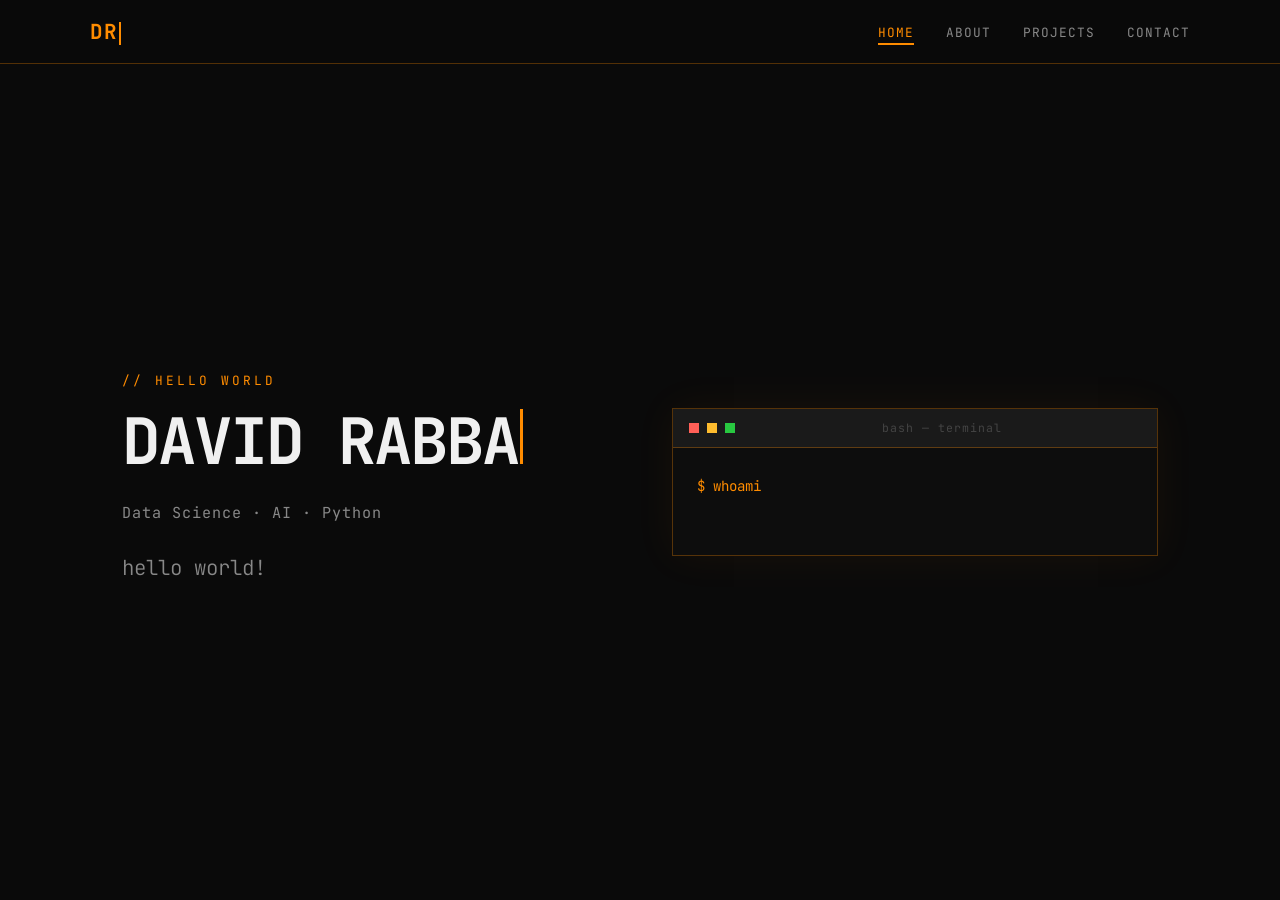
<file: index.html>
<!DOCTYPE html>
<html lang="en">

<head>
    <meta charset="UTF-8">
    <meta name="viewport" content="width=device-width, initial-scale=1.0">
    <meta name="description"
        content="David Rabba — Data Science student, Python developer & AI enthusiast based in Amman, Jordan.">
    <link rel="preconnect" href="https://fonts.googleapis.com">
    <link rel="preconnect" href="https://fonts.gstatic.com" crossorigin>
    <link href="https://fonts.googleapis.com/css2?family=JetBrains+Mono:wght@300;400;500;700&display=swap"
        rel="stylesheet">
    <link rel="stylesheet" href="styles.css">
    <title>DR_ — David Rabba</title>
</head>

<body>
    <canvas id="cursor-canvas"></canvas>

    <nav class="navbar">
        <div class="navbar-inner">
            <a href="index.html" class="nav-logo">DR<span class="cursor"></span></a>
            <ul class="nav-links">
                <li><a href="index.html" class="active">Home</a></li>
                <li><a href="about.html">About</a></li>
                <li><a href="projects.html">Projects</a></li>
                <li><a href="contact.html">Contact</a></li>
            </ul>
        </div>
    </nav>

    <main class="page-enter">
        <section class="hero">

            <div class="hero-left">
                <p class="greeting">// hello world</p>
                <h1 id="hero-name"><span class="cursor" id="name-cursor"></span></h1>
                <p class="subtitle">Data Science &middot; AI &middot; Python</p>
                <div class="flip-container">
                    <div class="flip-inner">
                        <div><span>hello world!</span></div>
                        <div><span>Bonjour le monde!</span></div>
                        <div><span>Hallo Welt!</span></div>
                        <div><span>Hola Mundo!</span></div>
                        <div><span>こんにちは、世界!</span></div>
                        <div><span>hello world!</span></div>
                    </div>
                </div>
            </div>

            <div class="hero-right">
                <div class="terminal">
                    <div class="terminal-bar">
                        <span class="terminal-dot red"></span>
                        <span class="terminal-dot yellow"></span>
                        <span class="terminal-dot green"></span>
                        <span class="terminal-title">bash — terminal</span>
                    </div>
                    <div class="terminal-body" id="terminal-body"></div>
                </div>
            </div>

        </section>
    </main>

    <script src="script.js"></script>
</body>

</html>
</file>
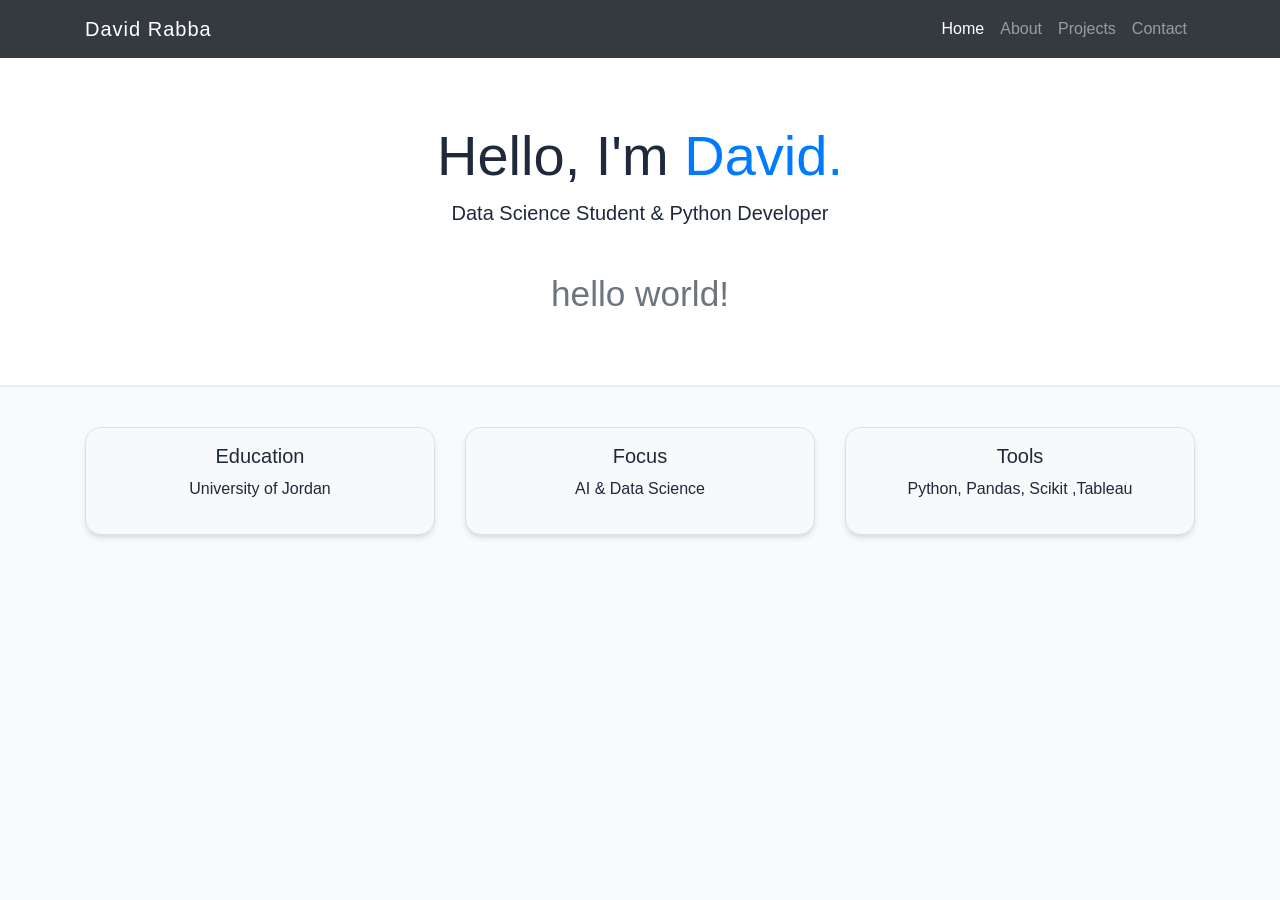
<file: backup_original_design/index.html>
<!DOCTYPE html>
<html lang="en">

<head>
    <meta charset="UTF-8">
    <meta name="viewport" content="width=device-width, initial-scale=1.0">
    <link rel="stylesheet" href="https://cdn.jsdelivr.net/npm/bootstrap@4.5.3/dist/css/bootstrap.min.css">
    <!--some nice animations that i found-->
    <link rel="stylesheet" href="https://cdnjs.cloudflare.com/ajax/libs/animate.css/4.1.1/animate.min.css" />
    <link rel="stylesheet" href="styles.css">
    <title>My First Website!</title>
</head>

<body>

    <!--using navbar from Bootstrap for a nice clean professional look-->
    <nav class="navbar navbar-expand-lg navbar-dark bg-dark">
        <div class="container">
            <a class="navbar-brand" href="index.html">David Rabba</a>
            <div class="navbar-nav">
                <a class="nav-link active" href="index.html">Home</a>
                <a class="nav-link" href="about.html">About</a>
                <a class="nav-link" href="projects.html">Projects</a>
                <a class="nav-link" href="contact.html">Contact</a>
            </div>
        </div>
    </nav>

    <!--felt like jumbotron makes the site good looking-->
    <header class="jumbotron jumbotron-fluid text-center bg-white ">
        <div class="container">
            <h1 class="display-4 animate__animated animate__fadeInDown">Hello, I'm <span
                    class="text-primary">David.</span></h1>
            <p class="lead animate__animated animate__fadeInLeft animate__delay-1s">Data Science Student & Python
                Developer</p>
            <!-- Flipping Quotes Animation -->
            <div class="flip-container animate__animated animate__fadeIn animate__delay-2s">
                <div class="flip-inner">
                    <div><span class="quote-word">hello world!</span></div>
                    <div><span class="quote-word">Bonjour le monde!</span></div>
                    <div><span class="quote-word">Hallo Welt!</span></div>
                    <div><span class="quote-word">Hola Mundo!</span></div>
                    <div><span class="quote-word">こんにちは、世界!</span></div>

                    <div><span class="quote-word">hello world!</span></div>
                </div>
            </div>
        </div>
    </header>

    <section class="container mb-5">
        <div class="row text-center">
            <div class="col-sm-4">
                <div class="p-3 border bg-light custom-box">
                    <h5>Education</h5>
                    <p>University of Jordan</p>
                </div>
            </div>
            <div class="col-sm-4">
                <div class="p-3 border bg-light custom-box">
                    <h5>Focus</h5>
                    <p>AI & Data Science</p>
                </div>
            </div>
            <div class="col-sm-4">
                <div class="p-3 border bg-light custom-box">
                    <h5>Tools</h5>
                    <p>Python, Pandas, Scikit ,Tableau</p>
                </div>
            </div>
        </div>
    </section>

    <script src="https://code.jquery.com/jquery-3.5.1.slim.min.js"></script>
    <script src="https://cdn.jsdelivr.net/npm/bootstrap@4.5.3/dist/js/bootstrap.bundle.min.js"></script>
</body>

</html>
</file>
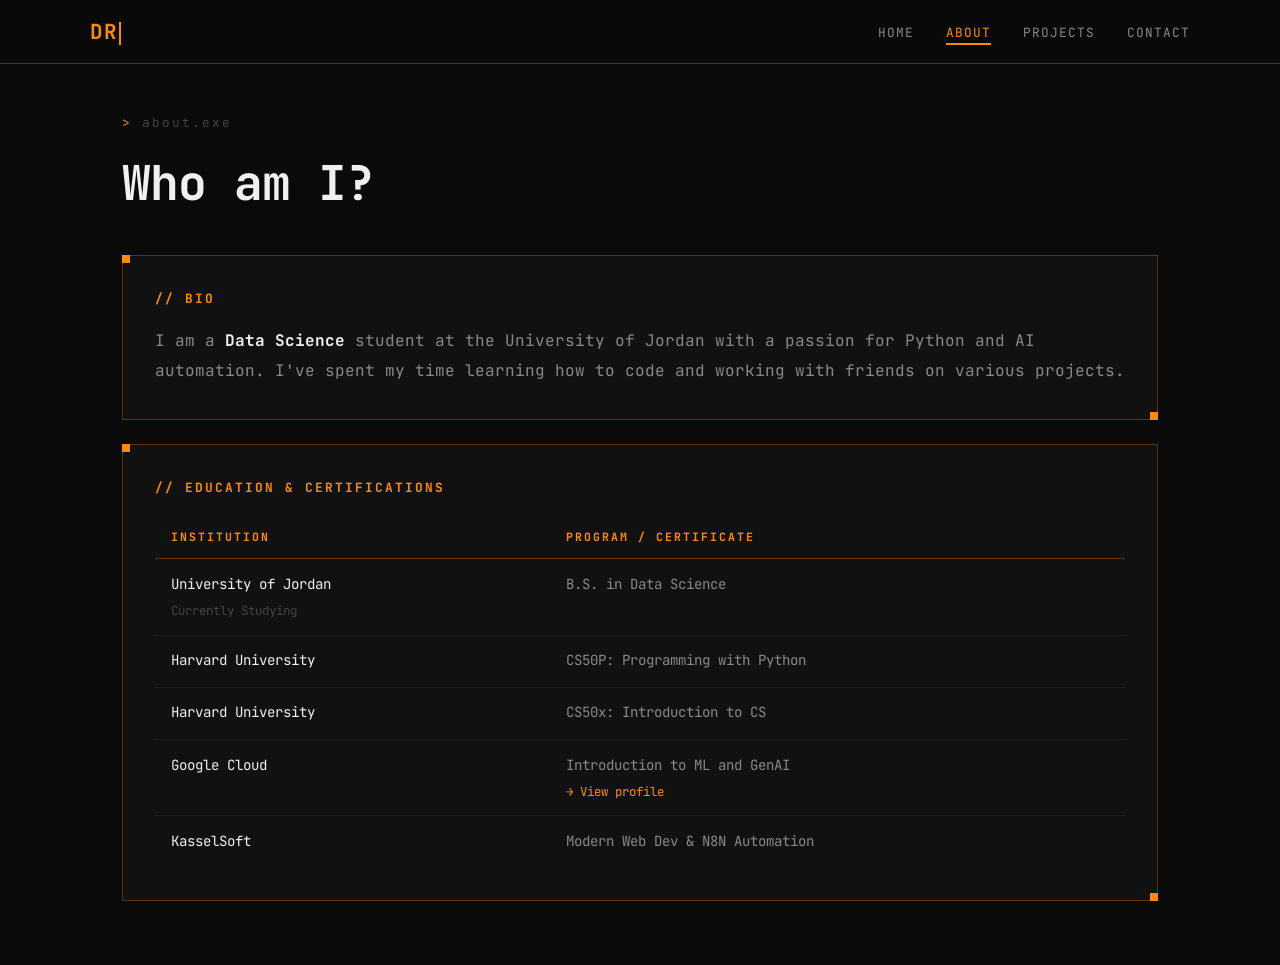
<file: about.html>
<!DOCTYPE html>
<html lang="en">
<head>
    <meta charset="UTF-8">
    <meta name="viewport" content="width=device-width, initial-scale=1.0">
    <meta name="description" content="About David Rabba — Data Science student at the University of Jordan, Harvard CS50 alumni, Google Cloud certified.">
    <link rel="preconnect" href="https://fonts.googleapis.com">
    <link rel="preconnect" href="https://fonts.gstatic.com" crossorigin>
    <link href="https://fonts.googleapis.com/css2?family=JetBrains+Mono:wght@300;400;500;700&display=swap" rel="stylesheet">
    <link rel="stylesheet" href="styles.css">
    <title>DR_ — About</title>
</head>
<body>
    <canvas id="cursor-canvas"></canvas>

    <nav class="navbar">
        <div class="navbar-inner">
            <a href="index.html" class="nav-logo">DR<span class="cursor"></span></a>
            <ul class="nav-links">
                <li><a href="index.html">Home</a></li>
                <li><a href="about.html" class="active">About</a></li>
                <li><a href="projects.html">Projects</a></li>
                <li><a href="contact.html">Contact</a></li>
            </ul>
        </div>
    </nav>

    <main class="container page-enter">
        <div class="page-header">
            <p class="prompt"><span>></span> about.exe</p>
            <h1>Who am I?</h1>
        </div>

        <div class="about-grid">

            <div class="pixel-card">
                <h2>// bio</h2>
                <p>
                    I am a <strong>Data Science</strong> student at the University of Jordan
                    with a passion for Python and AI automation.
                    I've spent my time learning how to code and working with friends on various projects.
                </p>
            </div>

            <div class="pixel-card">
                <h2>// education &amp; certifications</h2>
                <table class="pixel-table">
                    <thead>
                        <tr>
                            <th>Institution</th>
                            <th>Program / Certificate</th>
                        </tr>
                    </thead>
                    <tbody>
                        <tr>
                            <td>
                                University of Jordan
                                <small>Currently Studying</small>
                            </td>
                            <td>B.S. in Data Science</td>
                        </tr>
                        <tr>
                            <td>Harvard University</td>
                            <td>CS50P: Programming with Python</td>
                        </tr>
                        <tr>
                            <td>Harvard University</td>
                            <td>CS50x: Introduction to CS</td>
                        </tr>
                        <tr>
                            <td>Google Cloud</td>
                            <td>
                                Introduction to ML and GenAI
                                <small><a href="https://www.skills.google/public_profiles/e2d30fef-a73b-44b4-a0dd-d8579e899d25" target="_blank">→ View profile</a></small>
                            </td>
                        </tr>
                        <tr>
                            <td>KasselSoft</td>
                            <td>Modern Web Dev &amp; N8N Automation</td>
                        </tr>
                    </tbody>
                </table>
            </div>

        </div>
    </main>

    <script src="script.js"></script>
</body>
</html>
</file>
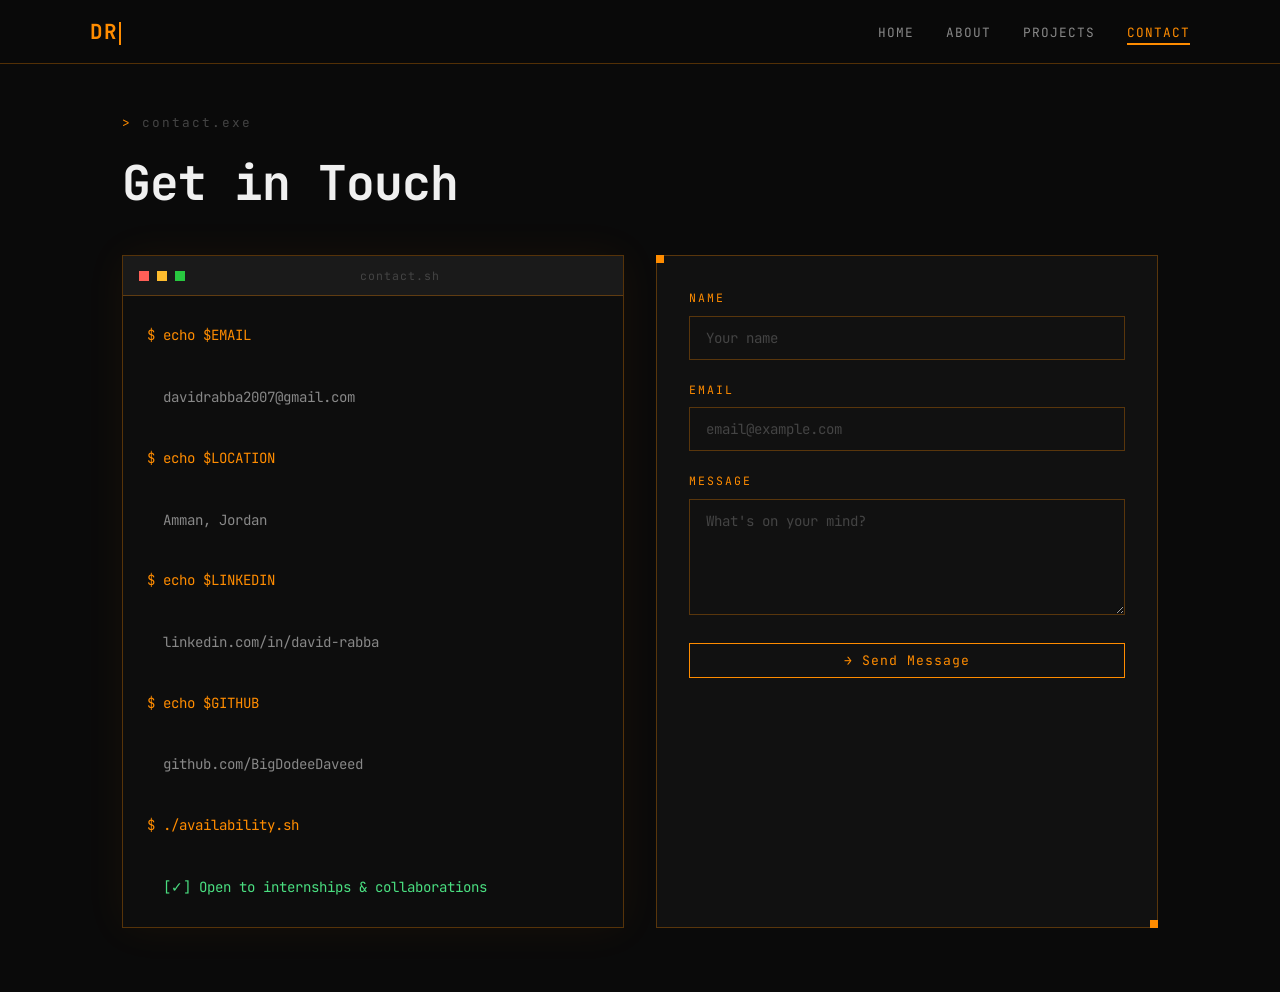
<file: contact.html>
<!DOCTYPE html>
<html lang="en">
<head>
    <meta charset="UTF-8">
    <meta name="viewport" content="width=device-width, initial-scale=1.0">
    <meta name="description" content="Contact David Rabba — reach out for internships, collaborations, or just to say hi.">
    <link rel="preconnect" href="https://fonts.googleapis.com">
    <link rel="preconnect" href="https://fonts.gstatic.com" crossorigin>
    <link href="https://fonts.googleapis.com/css2?family=JetBrains+Mono:wght@300;400;500;700&display=swap" rel="stylesheet">
    <link rel="stylesheet" href="styles.css">
    <title>DR_ — Contact</title>
</head>
<body>
    <canvas id="cursor-canvas"></canvas>

    <nav class="navbar">
        <div class="navbar-inner">
            <a href="index.html" class="nav-logo">DR<span class="cursor"></span></a>
            <ul class="nav-links">
                <li><a href="index.html">Home</a></li>
                <li><a href="about.html">About</a></li>
                <li><a href="projects.html">Projects</a></li>
                <li><a href="contact.html" class="active">Contact</a></li>
            </ul>
        </div>
    </nav>

    <main class="container page-enter">
        <div class="page-header">
            <p class="prompt"><span>></span> contact.exe</p>
            <h1>Get in Touch</h1>
        </div>

        <div class="contact-grid">

            <!-- Terminal-style contact info -->
            <div class="terminal">
                <div class="terminal-bar">
                    <span class="terminal-dot red"></span>
                    <span class="terminal-dot yellow"></span>
                    <span class="terminal-dot green"></span>
                    <span class="terminal-title">contact.sh</span>
                </div>
                <div class="terminal-body">
                    <div class="contact-info-line">
                        <span class="terminal-line cmd visible">$ echo $EMAIL</span><br>
                        <span class="info-val"><a href="mailto:davidrabba2007@gmail.com">davidrabba2007@gmail.com</a></span>
                    </div>
                    <br>
                    <div class="contact-info-line">
                        <span class="terminal-line cmd visible">$ echo $LOCATION</span><br>
                        <span class="info-val">Amman, Jordan</span>
                    </div>
                    <br>
                    <div class="contact-info-line">
                        <span class="terminal-line cmd visible">$ echo $LINKEDIN</span><br>
                        <span class="info-val"><a href="https://www.linkedin.com/in/david-rabba-50a6a8391/" target="_blank">linkedin.com/in/david-rabba</a></span>
                    </div>
                    <br>
                    <div class="contact-info-line">
                        <span class="terminal-line cmd visible">$ echo $GITHUB</span><br>
                        <span class="info-val"><a href="https://github.com/BigDodeeDaveed" target="_blank">github.com/BigDodeeDaveed</a></span>
                    </div>
                    <br>
                    <div class="contact-info-line">
                        <span class="terminal-line cmd visible">$ ./availability.sh</span><br>
                        <span class="terminal-line success visible">
                            [✓] Open to internships &amp; collaborations
                        </span>
                    </div>
                </div>
            </div>

            <!-- Contact form -->
            <div class="pixel-card">
                <form id="contact-form" action="https://formspree.io/f/xzdjreyy" method="POST">
                    <div class="form-group">
                        <label for="name">Name</label>
                        <input type="text" id="name" name="name" placeholder="Your name" required>
                    </div>
                    <div class="form-group">
                        <label for="email">Email</label>
                        <input type="email" id="email" name="email" placeholder="email@example.com" required>
                    </div>
                    <div class="form-group">
                        <label for="message">Message</label>
                        <textarea id="message" name="message" rows="5" placeholder="What's on your mind?"></textarea>
                    </div>
                    <button type="submit" id="submit-btn" class="btn-pixel" style="width:100%; text-align:center;">→ Send Message</button>
                </form>
                <div id="form-status" style="display:none;"></div>
            </div>

        </div>
    </main>

    <script src="script.js"></script>
</body>
</html>
</file>
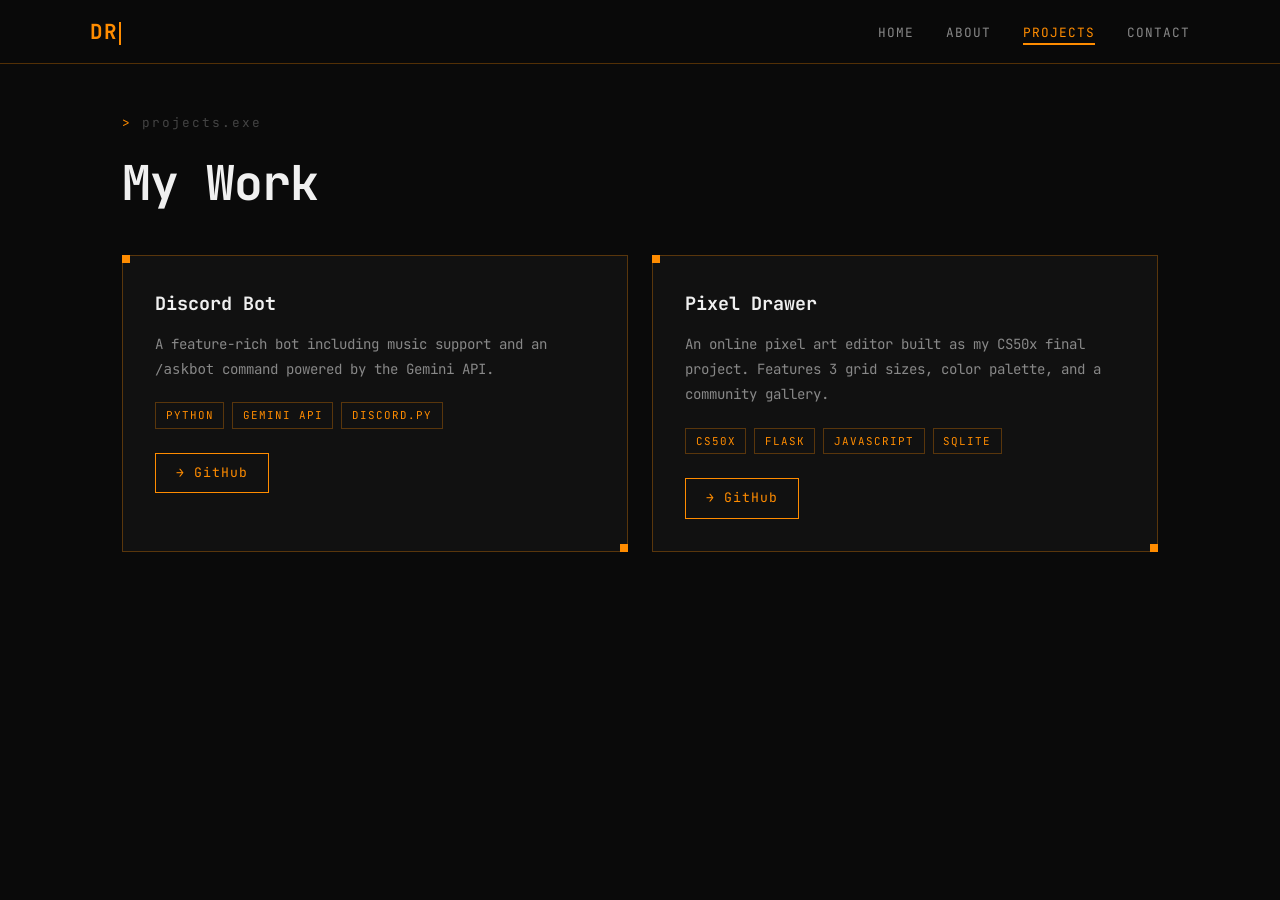
<file: projects.html>
<!DOCTYPE html>
<html lang="en">
<head>
    <meta charset="UTF-8">
    <meta name="viewport" content="width=device-width, initial-scale=1.0">
    <meta name="description" content="Projects by David Rabba — Discord Bot with Gemini API, Pixel Drawer CS50x final project, and more.">
    <link rel="preconnect" href="https://fonts.googleapis.com">
    <link rel="preconnect" href="https://fonts.gstatic.com" crossorigin>
    <link href="https://fonts.googleapis.com/css2?family=JetBrains+Mono:wght@300;400;500;700&display=swap" rel="stylesheet">
    <link rel="stylesheet" href="styles.css">
    <title>DR_ — Projects</title>
</head>
<body>
    <canvas id="cursor-canvas"></canvas>

    <nav class="navbar">
        <div class="navbar-inner">
            <a href="index.html" class="nav-logo">DR<span class="cursor"></span></a>
            <ul class="nav-links">
                <li><a href="index.html">Home</a></li>
                <li><a href="about.html">About</a></li>
                <li><a href="projects.html" class="active">Projects</a></li>
                <li><a href="contact.html">Contact</a></li>
            </ul>
        </div>
    </nav>

    <main class="container page-enter">
        <div class="page-header">
            <p class="prompt"><span>></span> projects.exe</p>
            <h1>My Work</h1>
        </div>

        <div class="projects-grid">

            <div class="pixel-card project-card">
                <h3>Discord Bot</h3>
                <p>A feature-rich bot including music support and an <code>/askbot</code> command powered by the Gemini API.</p>
                <div class="project-tags">
                    <span class="tag">Python</span>
                    <span class="tag">Gemini API</span>
                    <span class="tag">Discord.py</span>
                </div>
                <a href="https://github.com/BigDodeeDaveed/discordbot" target="_blank" class="btn-pixel">→ GitHub</a>
            </div>

            <div class="pixel-card project-card">
                <h3>Pixel Drawer</h3>
                <p>An online pixel art editor built as my CS50x final project. Features 3 grid sizes, color palette, and a community gallery.</p>
                <div class="project-tags">
                    <span class="tag">CS50x</span>
                    <span class="tag">Flask</span>
                    <span class="tag">JavaScript</span>
                    <span class="tag">SQLite</span>
                </div>
                <a href="https://github.com/Davidrabbaa/pixeldrawer" target="_blank" class="btn-pixel">→ GitHub</a>
            </div>

        </div>
    </main>

    <script src="script.js"></script>
</body>
</html>
</file>
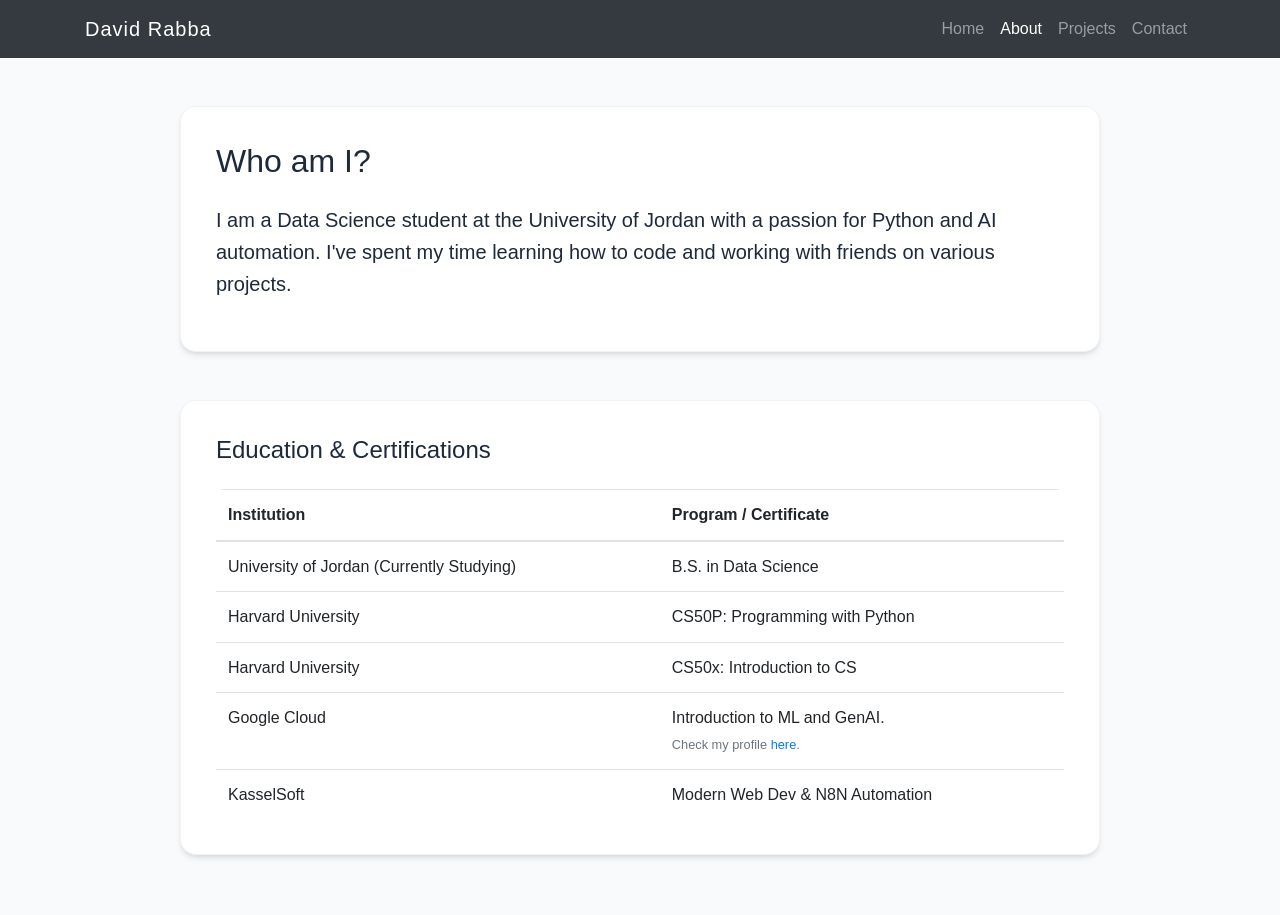
<file: backup_original_design/about.html>
<!DOCTYPE html>
<html lang="en">

<head>
    <meta charset="UTF-8">
    <meta name="viewport" content="width=device-width, initial-scale=1.0">
    <link rel="stylesheet" href="https://cdn.jsdelivr.net/npm/bootstrap@4.5.3/dist/css/bootstrap.min.css">
    <link rel="stylesheet" href="https://cdnjs.cloudflare.com/ajax/libs/animate.css/4.1.1/animate.min.css" />
    <link rel="stylesheet" href="styles.css">
    <title>About Me</title>
</head>

<body>

    <nav class="navbar navbar-expand-lg navbar-dark bg-dark">
        <div class="container">
            <a class="navbar-brand" href="index.html">David Rabba</a>
            <div class="navbar-nav">
                <a class="nav-link" href="index.html">Home</a>
                <a class="nav-link active" href="about.html">About</a>
                <a class="nav-link" href="projects.html">Projects</a>
                <a class="nav-link" href="contact.html">Contact</a>
            </div>
        </div>
    </nav>

    <main class="container mt-5">
        <div class="row justify-content-center">
            <div class="col-lg-10">
                <div class="custom-box mb-5 animate__animated animate__fadeIn">
                    <h2 class="animate__animated animate__backInLeft text-gradient mb-4">Who am I?</h2>
                    <p class="animate__animated animate__fadeIn animate__delay-1s lead">
                        I am a <strong>Data Science</strong> student at the University of Jordan with a passion for
                        Python and AI automation.
                        I've spent my time learning how to code and working with friends on various projects.
                    </p>
                </div>

                <div class="custom-box animate__animated animate__fadeIn animate__delay-1s">
                    <h4 class="mb-4 text-gradient">Education & Certifications</h4>
                    <div class="table-container animate__animated animate__zoomIn animate__delay-2s">
                        <table class="table">
                            <thead>
                                <tr>
                                    <th>Institution</th>
                                    <th>Program / Certificate</th>
                                </tr>
                            </thead>
                            <tbody>
                                <tr>
                                    <td>University of Jordan (Currently Studying)</td>
                                    <td>B.S. in Data Science</td>
                                </tr>
                                <tr>
                                    <td>Harvard University</td>
                                    <td>CS50P: Programming with Python</td>
                                </tr>
                                <tr>
                                    <td>Harvard University</td>
                                    <td>CS50x: Introduction to CS</td>
                                </tr>
                                <tr>
                                    <td>Google Cloud</td>
                                    <td>
                                        Introduction to ML and GenAI. <br>
                                        <small class="text-muted">Check my profile <a
                                                href="https://www.skills.google/public_profiles/e2d30fef-a73b-44b4-a0dd-d8579e899d25"
                                                target="_blank">here</a>.</small>
                                    </td>
                                </tr>
                                <tr>
                                    <td>KasselSoft</td>
                                    <td>Modern Web Dev & N8N Automation</td>
                                </tr>
                            </tbody>
                        </table>
                    </div>
                </div>
            </div>
        </div>
    </main>

</body>

</html>
</file>
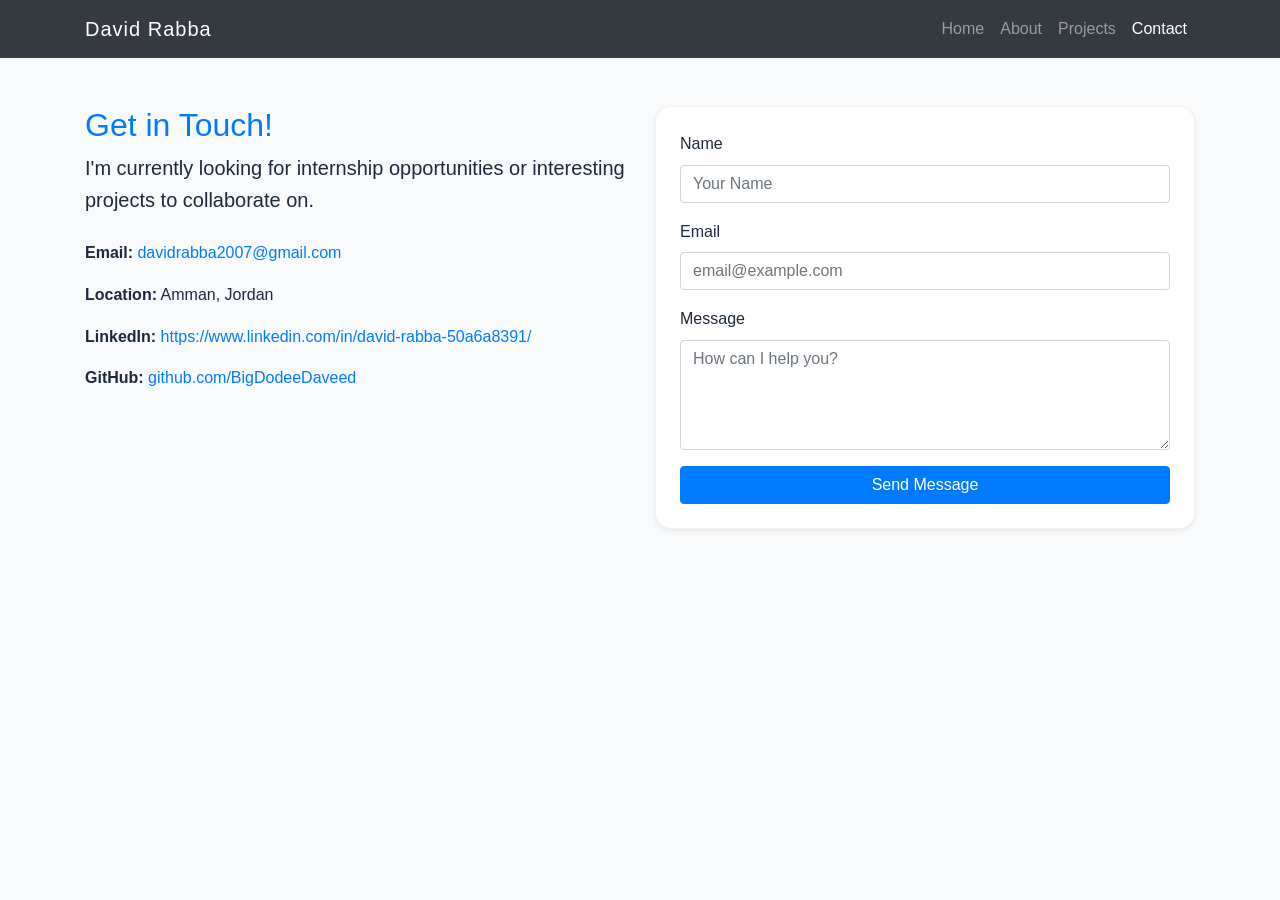
<file: backup_original_design/contact.html>
<!DOCTYPE html>
<html lang="en">

<head>
    <meta charset="UTF-8">
    <meta name="viewport" content="width=device-width, initial-scale=1.0">
    <link rel="stylesheet" href="https://cdn.jsdelivr.net/npm/bootstrap@4.5.3/dist/css/bootstrap.min.css">
    <link rel="stylesheet" href="styles.css">
    <title>Contact Me!</title>
</head>

<body>

    <nav class="navbar navbar-expand-lg navbar-dark bg-dark">
        <div class="container">
            <a class="navbar-brand" href="index.html">David Rabba</a>
            <div class="navbar-nav">
                <a class="nav-link" href="index.html">Home</a>
                <a class="nav-link" href="about.html">About</a>
                <a class="nav-link" href="projects.html">Projects</a>
                <a class="nav-link active" href="contact.html">Contact</a>
            </div>
        </div>
    </nav>

    <main class="container mt-5">
        <div class="row">
            <div class="col-md-6 mb-4">
                <h2 class="text-primary">Get in Touch!</h2>
                <p class="lead">I'm currently looking for internship opportunities or interesting projects to
                    collaborate on.</p>

                <ul class="list-unstyled mt-4">
                    <li class="mb-3"><strong>Email:</strong> <a
                            href="mailto:davidrabba2007@gmail.com">davidrabba2007@gmail.com</a></li>
                    <li class="mb-3"><strong>Location:</strong> Amman, Jordan</li>
                    <li class="mb-3"><strong>LinkedIn:</strong> <a
                            href="https://www.linkedin.com/in/david-rabba-50a6a8391/">https://www.linkedin.com/in/david-rabba-50a6a8391/</a>
                    </li>
                    <li class="mb-3"><strong>GitHub:</strong> <a
                            href="https://github.com/BigDodeeDaveed">github.com/BigDodeeDaveed</a></li>
                </ul>
            </div>
            <!--this does not actually send anything that's just for looks-->
            <!--i would need to do some flask backend for it to work-->
            <div class="col-md-6">
                <div class="custom-box shadow-sm p-4">
                    <form id="contact-form" action="https://formspree.io/f/xzdjreyy" method="POST">
                        <div class="form-group">
                            <label for="name">Name</label>
                            <input type="text" class="form-control" id="name" name="name" placeholder="Your Name"
                                required>
                        </div>
                        <div class="form-group">
                            <label for="email">Email</label>
                            <input type="email" class="form-control" id="email" name="email"
                                placeholder="email@example.com" required>
                        </div>
                        <div class="form-group">
                            <label for="message">Message</label>
                            <textarea class="form-control" id="message" name="message" rows="4"
                                placeholder="How can I help you?"></textarea>
                        </div>
                        <button type="submit" id="submit-btn" class="btn btn-primary btn-block">Send Message</button>
                    </form>
                    <div id="form-status" class="mt-3 text-center" style="display: none;"></div>
                </div>
            </div>
        </div>
    </main>

    <script>
        const form = document.getElementById('contact-form');
        const status = document.getElementById('form-status');
        const submitBtn = document.getElementById('submit-btn');

        form.addEventListener('submit', async function (event) {
            event.preventDefault();

            const data = new FormData(event.target);

            // Show loading state
            submitBtn.disabled = true;
            submitBtn.textContent = "Sending...";

            try {
                const response = await fetch(form.action, {
                    method: form.method,
                    body: data,
                    headers: {
                        'Accept': 'application/json'
                    }
                });

                if (response.ok) {
                    status.textContent = "Thanks! Your message has been sent.";
                    status.classList.add('text-success');
                    status.classList.remove('text-danger');
                    status.style.display = 'block';
                    form.reset();
                } else {
                    const errorData = await response.json();
                    throw new Error(errorData.errors ? errorData.errors.map(e => e.message).join(", ") : "Oops! There was a problem submitting your form");
                }
            } catch (error) {
                status.textContent = error.message;
                status.classList.add('text-danger');
                status.classList.remove('text-success');
                status.style.display = 'block';
            } finally {
                submitBtn.disabled = false;
                submitBtn.textContent = "Send Message";
            }
        });
    </script>

</body>

</html>
</file>
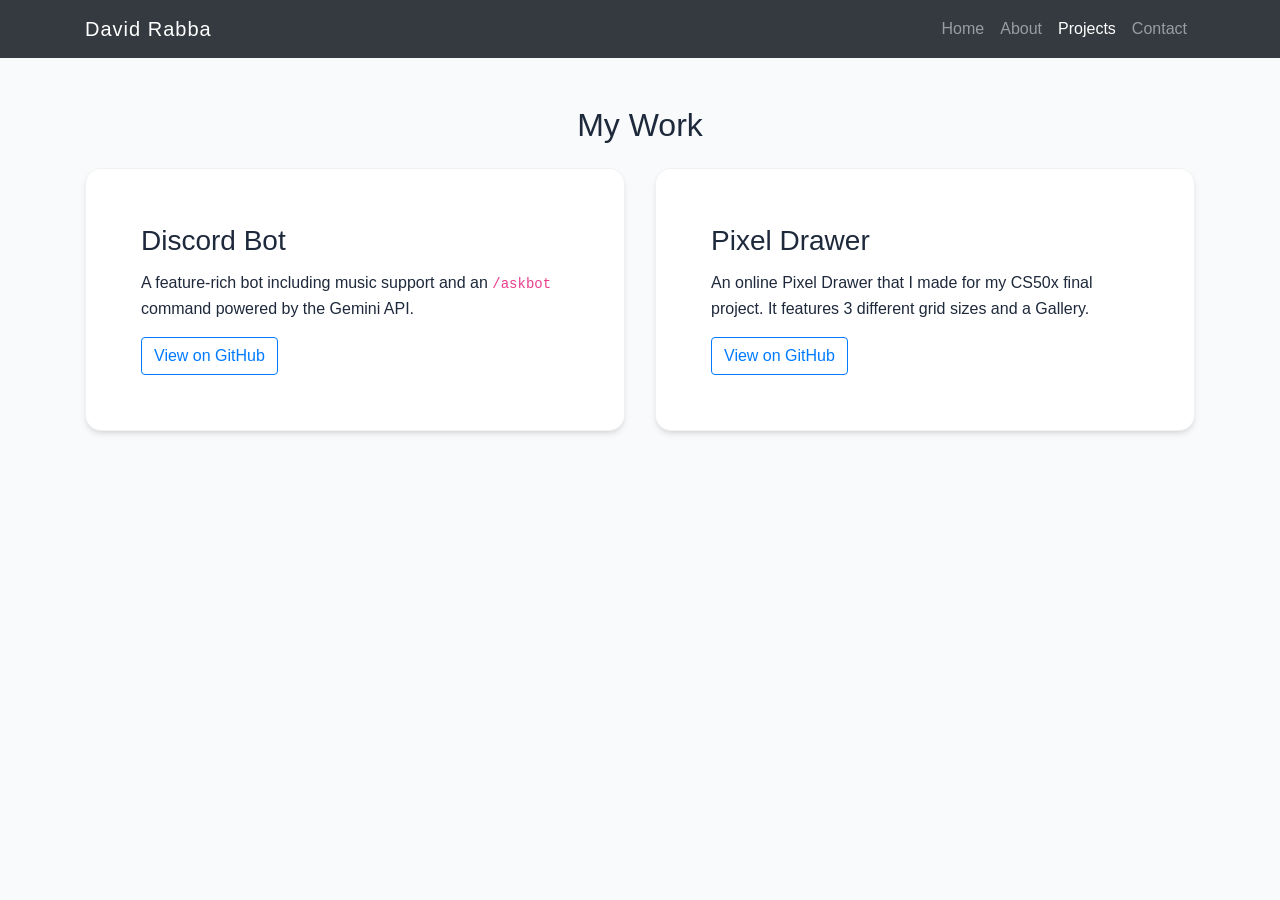
<file: backup_original_design/projects.html>
<!DOCTYPE html>
<html lang="en">

<head>
    <meta charset="UTF-8">
    <meta name="viewport" content="width=device-width, initial-scale=1.0">
    <link rel="stylesheet" href="https://cdn.jsdelivr.net/npm/bootstrap@4.5.3/dist/css/bootstrap.min.css">
    <link rel="stylesheet" href="https://cdnjs.cloudflare.com/ajax/libs/animate.css/4.1.1/animate.min.css" />
    <link rel="stylesheet" href="styles.css">
    <title>My Projects!</title>
</head>

<body>
    <nav class="navbar navbar-expand-lg navbar-dark bg-dark">
        <div class="container">
            <a class="navbar-brand" href="index.html">David Rabba</a>
            <div class="navbar-nav">
                <a class="nav-link" href="index.html">Home</a>
                <a class="nav-link" href="about.html">About</a>
                <a class="nav-link active" href="projects.html">Projects</a>
                <a class="nav-link" href="contact.html">Contact</a>
            </div>
        </div>
    </nav>

    <div class="container mt-5">
        <h2 class="text-center mb-4">My Work</h2>
        <div class="row">
            <div class="col-md-6 mb-4 animate__animated animate__fadeInUp">
                <div class="card h-100 custom-box">
                    <div class="card-body">
                        <h3 class="card-title">Discord Bot</h3>
                        <p class="card-text">A feature-rich bot including music support and an <code>/askbot</code>
                            command powered by the Gemini API.</p>
                        <a href="https://github.com/BigDodeeDaveed/discordbot" class="btn btn-outline-primary">View on
                            GitHub</a>
                    </div>
                </div>

            </div>
            <div class="col-md-6 mb-4 animate__animated animate__fadeInUp">
                <div class="card h-100 custom-box">
                    <div class="card-body">
                        <h3 class="card-title">Pixel Drawer</h3>
                        <p class="card-text">An online Pixel Drawer that I made for my CS50x final project. It features
                            3 different grid sizes and a Gallery.</p>
                        <a href="https://github.com/BigDodeeDaveed/" class="btn btn-outline-primary">View on GitHub</a>
                    </div>
                </div>

            </div>

        </div>
    </div>
</body>

</html>
</file>
<file: styles.css>
/* ============================================
   DR_ Portfolio — Design System
   Theme: Retro Pixel × Modern Minimalism
   ============================================ */

@import url('https://fonts.googleapis.com/css2?family=JetBrains+Mono:ital,wght@0,300;0,400;0,500;0,700;1,300&display=swap');

/* --- Variables --- */
:root {
    --bg: #0a0a0a;
    --surface: #111111;
    --accent: #FF8C00;
    --accent-dim: rgba(255, 140, 0, 0.12);
    --accent-border: rgba(255, 140, 0, 0.3);
    --text: #F0F0F0;
    --text-muted: #888888;
    --text-dim: #444444;
    --success: #4ade80;
    --danger: #f87171;
    --font: 'JetBrains Mono', 'Courier New', monospace;
    --nav-height: 64px;
}

/* --- Reset --- */
*, *::before, *::after { box-sizing: border-box; margin: 0; padding: 0; }
html { scroll-behavior: smooth; }
body {
    font-family: var(--font);
    background-color: var(--bg);
    color: var(--text);
    line-height: 1.7;
    min-height: 100vh;
    overflow-x: hidden;
}
a { color: var(--accent); text-decoration: none; transition: color 0.2s; }
a:hover { color: #ffaa44; }

/* --- Cursor Trail Canvas --- */
#cursor-canvas {
    position: fixed; top: 0; left: 0;
    width: 100%; height: 100%;
    pointer-events: none; z-index: 9999;
}

/* --- Navbar --- */
.navbar {
    position: sticky; top: 0; z-index: 1000;
    height: var(--nav-height);
    display: flex; align-items: center;
    padding: 0 2rem;
    background: rgba(10, 10, 10, 0.92);
    backdrop-filter: blur(12px);
    border-bottom: 1px solid var(--accent-border);
}
.navbar-inner {
    width: 100%; max-width: 1100px; margin: 0 auto;
    display: flex; align-items: center; justify-content: space-between;
}
.nav-logo {
    font-size: 1.3rem; font-weight: 700;
    color: var(--accent); letter-spacing: 2px; text-decoration: none;
}
.nav-logo .cursor {
    display: inline-block; width: 2px; height: 1.1em;
    background: var(--accent); margin-left: 1px;
    vertical-align: text-bottom;
    animation: blink 1s step-end infinite;
}
@keyframes blink { 0%, 100% { opacity: 1; } 50% { opacity: 0; } }

.nav-links { display: flex; gap: 2rem; list-style: none; }
.nav-links a {
    color: var(--text-muted); font-size: 0.8rem;
    letter-spacing: 1px; text-transform: uppercase;
    text-decoration: none; transition: color 0.2s;
    position: relative; padding-bottom: 4px;
}
.nav-links a::after {
    content: ''; position: absolute; bottom: 0; left: 0;
    width: 0; height: 2px; background: var(--accent); transition: width 0.3s;
}
.nav-links a:hover, .nav-links a.active { color: var(--accent); }
.nav-links a:hover::after, .nav-links a.active::after { width: 100%; }

/* --- Page fade-in --- */
@keyframes fadeIn {
    from { opacity: 0; transform: translateY(14px); }
    to   { opacity: 1; transform: translateY(0); }
}
.page-enter { animation: fadeIn 0.5s ease forwards; }

/* --- Container --- */
.container { max-width: 1100px; margin: 0 auto; padding: 0 2rem; }

/* --- Page Header --- */
.page-header { padding: 3rem 0 2rem; }
.page-header .prompt { color: var(--text-dim); font-size: 0.8rem; letter-spacing: 2px; margin-bottom: 0.5rem; }
.page-header .prompt span { color: var(--accent); }
.page-header h1 {
    font-size: clamp(2rem, 5vw, 3rem); font-weight: 700;
    letter-spacing: -1px; color: var(--text);
}

/* ============================================
   PIXEL CARD (shared)
   ============================================ */
.pixel-card {
    background: var(--surface);
    border: 1px solid var(--accent-border);
    padding: 2rem;
    transition: transform 0.1s ease, border-color 0.2s, box-shadow 0.2s;
    position: relative;
}
.pixel-card::before {
    content: ''; position: absolute; top: -1px; left: -1px;
    width: 8px; height: 8px; background: var(--accent);
}
.pixel-card::after {
    content: ''; position: absolute; bottom: -1px; right: -1px;
    width: 8px; height: 8px; background: var(--accent);
}
.pixel-card:hover {
    transform: translate(-2px, -2px);
    border-color: var(--accent);
    box-shadow: 4px 4px 0 var(--accent);
}

/* ============================================
   TERMINAL (shared)
   ============================================ */
.terminal {
    background: #0d0d0d;
    border: 1px solid var(--accent-border);
    box-shadow: 0 0 40px rgba(255,140,0,0.06);
}
.terminal-bar {
    background: #1a1a1a;
    padding: 0.6rem 1rem;
    display: flex; align-items: center; gap: 0.5rem;
    border-bottom: 1px solid var(--accent-border);
}
.terminal-dot { width: 10px; height: 10px; }
.terminal-dot.red    { background: #ff5f57; }
.terminal-dot.yellow { background: #febc2e; }
.terminal-dot.green  { background: #28c840; }
.terminal-title {
    font-size: 0.72rem; color: var(--text-dim);
    margin: 0 auto; letter-spacing: 1px;
}
.terminal-body { padding: 1.5rem; font-size: 0.88rem; line-height: 2.1; }
.terminal-line { display: block; opacity: 0; }
.terminal-line.cmd     { color: var(--accent); }
.terminal-line.output  { color: var(--text-muted); padding-left: 1rem; }
.terminal-line.success { color: var(--success); padding-left: 1rem; }
.terminal-line.visible { opacity: 1; }

/* ============================================
   HOME PAGE
   ============================================ */
.hero {
    min-height: calc(100vh - var(--nav-height));
    display: grid;
    grid-template-columns: 1fr 1fr;
    align-items: center; gap: 4rem;
    padding: 4rem 2rem;
    max-width: 1100px; margin: 0 auto;
}
.hero-left .greeting {
    font-size: 0.8rem; color: var(--accent);
    letter-spacing: 3px; text-transform: uppercase; margin-bottom: 1rem;
}
.hero-left h1 {
    font-size: clamp(2.5rem, 5vw, 4rem);
    font-weight: 700; line-height: 1.05; letter-spacing: -2px;
    min-height: 1.2em;
}
.hero-left h1 .cursor {
    display: inline-block; width: 3px; height: 0.85em;
    background: var(--accent); animation: blink 0.8s step-end infinite;
    margin-left: 2px; vertical-align: baseline;
}
.hero-left .subtitle {
    font-size: 0.95rem; color: var(--text-muted);
    margin-top: 1rem; letter-spacing: 1px;
}

/* Hello World flip */
.flip-container { height: 44px; overflow: hidden; margin-top: 1.5rem; }
.flip-inner { height: 44px; }
.flip-inner > div {
    display: block; height: 44px; margin-bottom: 44px;
    font-size: 1.3rem; font-weight: 300; color: var(--text-muted);
}
.flip-inner > div:first-child {
    animation: flip-rotate 18s cubic-bezier(0.23, 1, 0.32, 1) infinite;
}
@keyframes flip-rotate {
    0%   { margin-top: 0;     } 15%  { margin-top: 0;     }
    20%  { margin-top: -88px; } 35%  { margin-top: -88px; }
    40%  { margin-top: -176px;} 55%  { margin-top: -176px;}
    60%  { margin-top: -264px;} 75%  { margin-top: -264px;}
    80%  { margin-top: -352px;} 95%  { margin-top: -352px;}
    100% { margin-top: -440px;}
}

/* ============================================
   ABOUT PAGE
   ============================================ */
.about-grid { display: grid; gap: 1.5rem; padding-bottom: 4rem; }
.about-grid .pixel-card h2 {
    color: var(--accent); font-size: 0.8rem;
    letter-spacing: 2px; text-transform: uppercase; margin-bottom: 1rem;
}
.about-grid .pixel-card p { color: var(--text-muted); line-height: 1.9; }
.about-grid .pixel-card p strong { color: var(--text); }

.pixel-table { width: 100%; border-collapse: collapse; font-size: 0.88rem; }
.pixel-table th {
    text-align: left; color: var(--accent);
    font-size: 0.72rem; letter-spacing: 2px; text-transform: uppercase;
    padding: 0.75rem 1rem; border-bottom: 1px solid var(--accent-border);
}
.pixel-table td {
    padding: 0.85rem 1rem;
    border-bottom: 1px solid rgba(255,255,255,0.04);
    color: var(--text-muted); vertical-align: top;
}
.pixel-table tr:last-child td { border-bottom: none; }
.pixel-table td:first-child { color: var(--text); }
.pixel-table small { color: var(--text-dim); font-size: 0.78rem; display: block; margin-top: 0.2rem; }

/* ============================================
   PROJECTS PAGE
   ============================================ */
.projects-grid {
    display: grid; grid-template-columns: 1fr 1fr;
    gap: 1.5rem; padding-bottom: 4rem;
}
.project-card h3 { font-size: 1.15rem; color: var(--text); margin-bottom: 0.75rem; }
.project-card p  { color: var(--text-muted); font-size: 0.88rem; line-height: 1.8; margin-bottom: 1.25rem; }
.project-tags { display: flex; flex-wrap: wrap; gap: 0.5rem; margin-bottom: 1.5rem; }
.tag {
    font-size: 0.68rem; letter-spacing: 1px; text-transform: uppercase;
    color: var(--accent); border: 1px solid var(--accent-border); padding: 0.2rem 0.6rem;
}
.btn-pixel {
    display: inline-block; color: var(--accent); border: 1px solid var(--accent);
    padding: 0.5rem 1.25rem; font-family: var(--font); font-size: 0.82rem;
    letter-spacing: 1px; cursor: pointer; background: transparent;
    transition: background 0.2s, color 0.2s; text-decoration: none;
}
.btn-pixel:hover { background: var(--accent); color: var(--bg); }

/* ============================================
   CONTACT PAGE
   ============================================ */
.contact-grid { display: grid; grid-template-columns: 1fr 1fr; gap: 2rem; padding-bottom: 4rem; }
.contact-info-line { line-height: 2.2; }
.info-cmd { color: var(--accent); }
.info-val { color: var(--text-muted); padding-left: 1rem; display: block; }
.info-val a { color: var(--text-muted); }
.info-val a:hover { color: var(--accent); }

.form-group { margin-bottom: 1.25rem; }
.form-group label {
    display: block; font-size: 0.72rem; letter-spacing: 2px;
    text-transform: uppercase; color: var(--accent); margin-bottom: 0.5rem;
}
.form-group input, .form-group textarea {
    width: 100%; background: var(--surface); border: 1px solid var(--accent-border);
    color: var(--text); font-family: var(--font); font-size: 0.88rem;
    padding: 0.75rem 1rem; outline: none; transition: border-color 0.2s;
    resize: vertical; border-radius: 0;
}
.form-group input:focus, .form-group textarea:focus { border-color: var(--accent); }
.form-group input::placeholder, .form-group textarea::placeholder { color: var(--text-dim); }
#form-status { font-size: 0.85rem; margin-top: 0.75rem; text-align: center; }
.text-success { color: var(--success); }
.text-danger  { color: var(--danger); }

/* ============================================
   RESPONSIVE
   ============================================ */
@media (max-width: 768px) {
    .hero { grid-template-columns: 1fr; gap: 2rem; padding: 2rem 1rem; min-height: auto; }
    .projects-grid, .contact-grid { grid-template-columns: 1fr; }
    .nav-links { gap: 1rem; }
}
</file>
<file: backup_original_design/styles.css>
/*i really like these fonts makes the site look clean*/
body {
    font-family: 'Inter', 'Segoe UI', Roboto, sans-serif;
    background-color: #f8fafc;
    color: #1e293b;
    padding-bottom: 60px;
    line-height: 1.6;
}

.navbar-brand {
    letter-spacing: 1px;
}

/*some modifications for jumbotron */
.jumbotron {
    background: white !important;
    border-bottom: 2px solid #e9ecef;
    margin-bottom: 40px;
}

/*hover animations*/
.custom-box {
    background: white;
    padding: 35px;
    border-radius: 16px;
    border: 1px solid rgba(0, 0, 0, 0.05);
    box-shadow: 0 4px 6px -1px rgba(0, 0, 0, 0.1), 0 2px 4px -1px rgba(0, 0, 0, 0.06);
    transition: all 0.3s cubic-bezier(0.4, 0, 0.2, 1);
}

.custom-box:hover {
    transform: translateY(-8px);
    border-color: #007bff;
    box-shadow: 0 20px 25px -5px rgba(0, 0, 0, 0.1), 0 10px 10px -5px rgba(0, 0, 0, 0.04);
}

/*i'm really happy with the animations honestly they look so good*/
.table {
    margin-bottom: 0;
    background: white;
    border-radius: 8px;
    /*i thought about using auto but for now this is just a simple pc/laptop website*/
    overflow: hidden;
}

/* animation that i found here: https://prismic.io/blog/css-animation-examples*/
.flip-container {
    height: 60px;
    overflow: hidden;
    display: flex;
    justify-content: center;
    align-items: center;
    margin-top: 2rem;
}

.flip-inner {
    height: 50px;
    text-align: center;
}

.flip-inner>div {
    display: block;
    height: 50px;
    margin-bottom: 50px;
    font-size: 2.2rem;
    font-weight: 300;
    color: #6c757d;
}

.flip-inner>div:first-child {
    animation: flip-rotate 18s cubic-bezier(0.23, 1, 0.32, 1) infinite;
}

.quote-word {
    padding: 0;
    display: inline-block;
}

@keyframes flip-rotate {
    0% {
        margin-top: 0px;
    }

    15% {
        margin-top: 0px;
    }

    20% {
        margin-top: -100px;
    }

    35% {
        margin-top: -100px;
    }

    40% {
        margin-top: -200px;
    }

    55% {
        margin-top: -200px;
    }

    60% {
        margin-top: -300px;
    }

    75% {
        margin-top: -300px;
    }

    80% {
        margin-top: -400px;
    }

    95% {
        margin-top: -400px;
    }

    100% {
        margin-top: -500px;
    }
}

@media (max-width: 768px) {
    .flip-inner>div {
        font-size: 1.5rem;
    }
}
</file>
